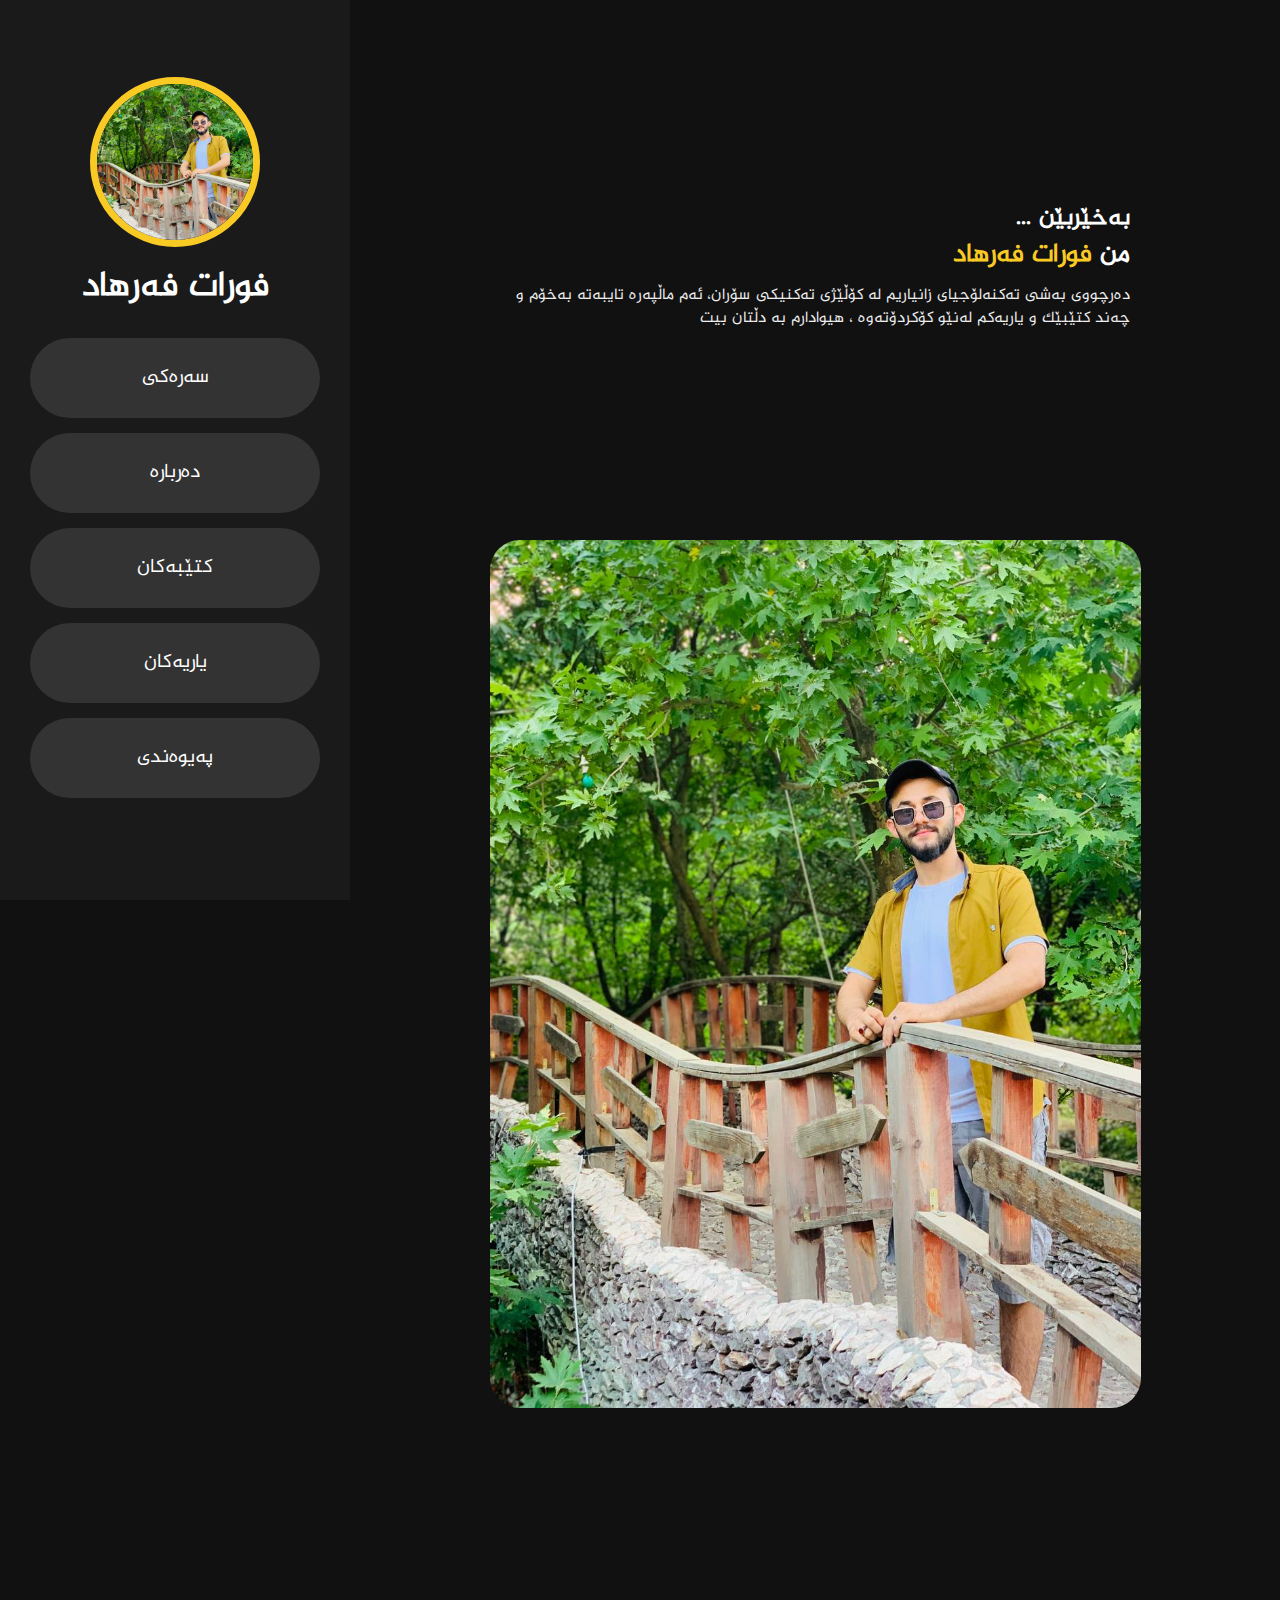
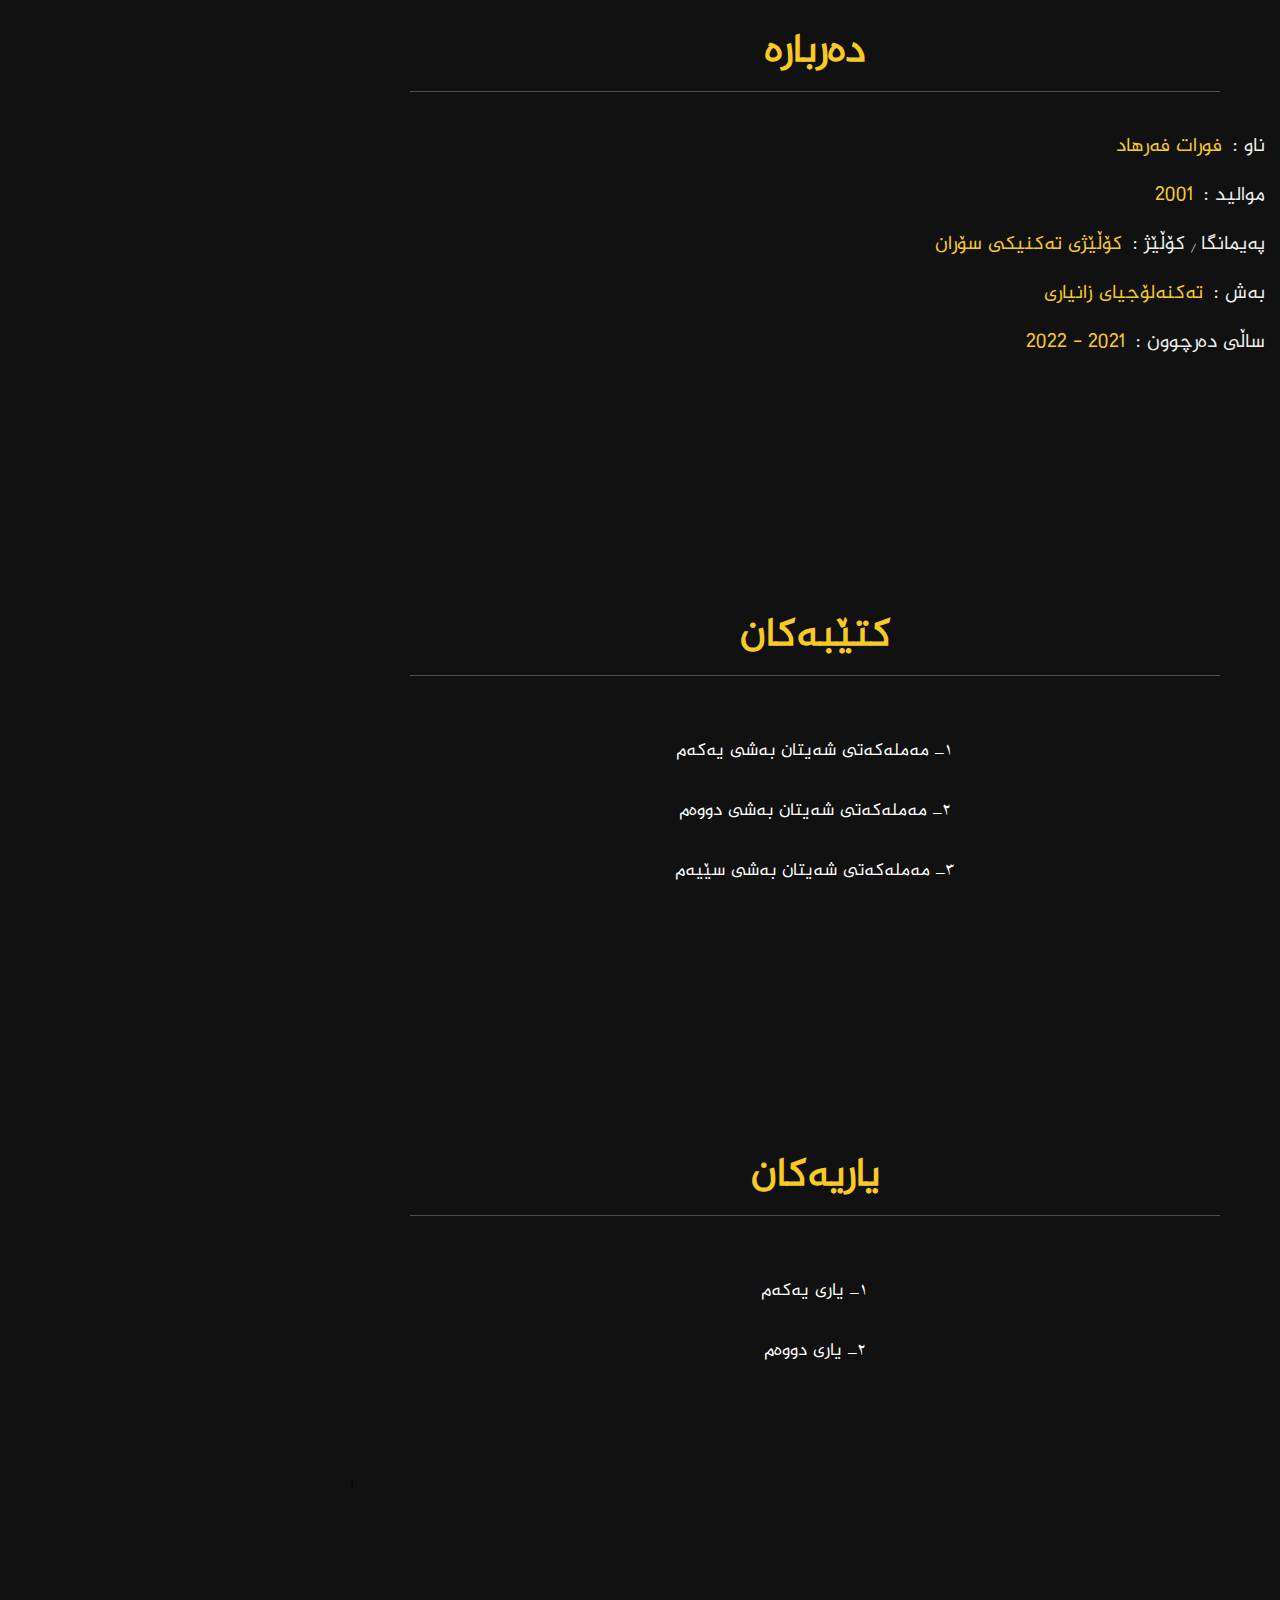
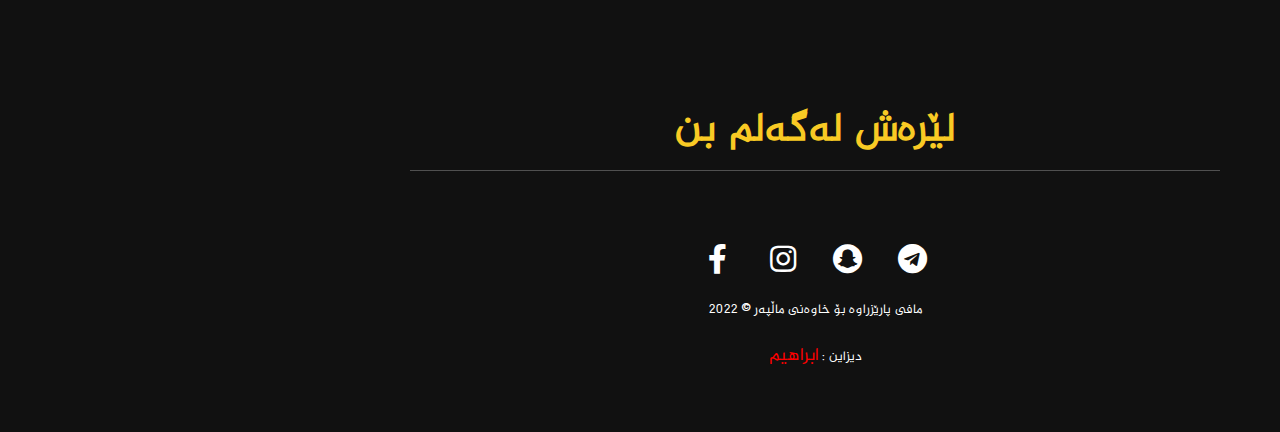
<file: index.html>
<!DOCTYPE html>
<html lang="en">
<head>
    <meta charset="UTF-8">
    <meta name="viewport" content="width=device-width, initial-scale=1.0">
    <title>Furat Farhad</title>
   <link rel="stylesheet" href="https://cdnjs.cloudflare.com/ajax/libs/font-awesome/5.15.2/css/all.min.css">
    <link rel="stylesheet" href="https://use.fontawesome.com/releases/v5.9.0/css/all.css">
	<link rel="stylesheet" href="style.css">
</head>
<body>
<header>

    <div class="user">
        <img src="fer.jpg" alt="">
        <h3 class="name">فورات فەرهاد</h3>
</div>
  </div>
    <nav class="navbar">
        <ul>
            <li><a href="#home">سەرەکی</a></li>
            <li><a href="#about">دەربارە</a></li>
            <li><a href="#education">کتێبەکان</a></li>
            <li><a href="#game">یاریەکان</a></li>
            <li><a href="#contact">پەیوەندی</a></li>
        </ul>
    </nav>

</header>


<div id="menu" class="fas fa-bars"></div>
<section class="home" id="home">

    <h3>... بەخێربێن</h3>
    <h1>من <span>فورات فەرهاد</span></h1>
    <p> دەرچووی بەشی تەکنەلۆجیای زانیاریم لە کۆڵێژی تەکنیکی سۆران، ئەم ماڵپەرە تایبەتە بەخۆم و چەند کتێبێک و یاریەکم لەنێو کۆکردۆتەوە ، هیوادارم بە دڵتان بیت </p>
</section>
<center>
<img src="fer.jpg"/>
</center>
<section class="about" id="about">

<h1 class="heading"> <span>دەربارە</span></h1>

<div class="row">

    <div class="info">
        <h3> <span> ناو : </span> فورات فەرهاد </h3>
        <h3> <span> موالید : </span> 2001 </h3>
        <h3> <span> پەیمانگا / کۆڵێژ : </span> کۆڵێژی تەکنیکی سۆران </h3>
        <h3> <span> بەش : </span> تەکنەلۆجیای زانیاری </h3>
        <h3> <span> ساڵی دەرچوون : </span> 2021 - 2022 </h3>
  </div>


</div>

</section>
<section class="education" id="education">

<h1 class="heading"> <span>کتێبەکان</span></h1>
	<center>
	<br>
	<br>
	<br>
	 <a href="https://drive.google.com/file/d/1ADkKz0TzQVHEKYgHtCORNxxvFsTe9XsL/view?usp=sharing">١_  مەملەکەتی شەیتان بەشی یەکەم</a><br>
	 <a href="https://drive.google.com/file/d/1tJdpO_XJ6_rtKU3IXlQ6HUhJt9Rg4CFG/view?usp=sharing">٢_  مەملەکەتی شەیتان بەشی دووەم</a><br>
	 <a href="https://drive.google.com/file/d/18dD5oGDDEutGfsQOJmvtK5Imr76cqcdO/view?usp=sharing">٣_  مەملەکەتی شەیتان بەشی سێیەم</a>
   </center>

</section>
<section class="game" id="game">

<h1 class="heading"> <span>یاریەکان</span></h1>

	<center>
	<br>
	<br>
	<br>
	 <a href="g1.html">١_  یاری یەکەم</a><br>
	 <a href="g2.html">٢_  یاری دووەم</a><br>
 </center>
 

</section>]

<section class="contact" id="contact">

<h1 class="heading"> <span>لێرەش لەگەلم بن</span></h1>

<div class="row">

    <div class="content">
	<div class="info">
	
	  <div id='contact-info'>
    <div class='links'>
	      <a href='https://www.facebook.com/profile.php?id=100058291569996'>
        <div>
          <span></span>
          <span></span>
          <span></span>
          <span></span>
          <span>
                <i class="fab fa-facebook-f"></i>
              </span>
        </div>
      </a>
	        <a href='https://instagram.com/furat_farhad?'>
        <div>
          <span></span>
          <span></span>
          <span></span>
          <span></span>
          <span>
                <i class="fab fa-instagram"></i>
              </span>
        </div>
      </a>
      <a href='https://www.snapchat.com/add/furat833'>
        <div>
          <span></span>
          <span></span>
          <span></span>
          <span></span>
          <span>
                <i class="fab fa-snapchat"></i>
              </span>
        </div>
      </a>
      <a href='https://t.me/furat833' >
        <div>
          <span></span>
          <span></span>
          <span></span>
          <span></span>
          <span>
                <i class="fab fa-telegram"></i>
              </span>

        </div>
      </a>



    </div>
  </div>
	
	</div>

    </div>


</div>
<footer>
	<p>مافی پارێزراوە بۆ خاوەنی ماڵپەر ©   2022 </p>
	<p>دیزاین : <a href="https://www.facebook.com/ibrahimmm55"><font color='red'>ابراهیم</font></a></p>
</footer>
</section>

<script src="https://cdnjs.cloudflare.com/ajax/libs/jquery/3.6.0/jquery.min.js"></script>

<script src="script.js"></script>


</body>
</html>
</file>
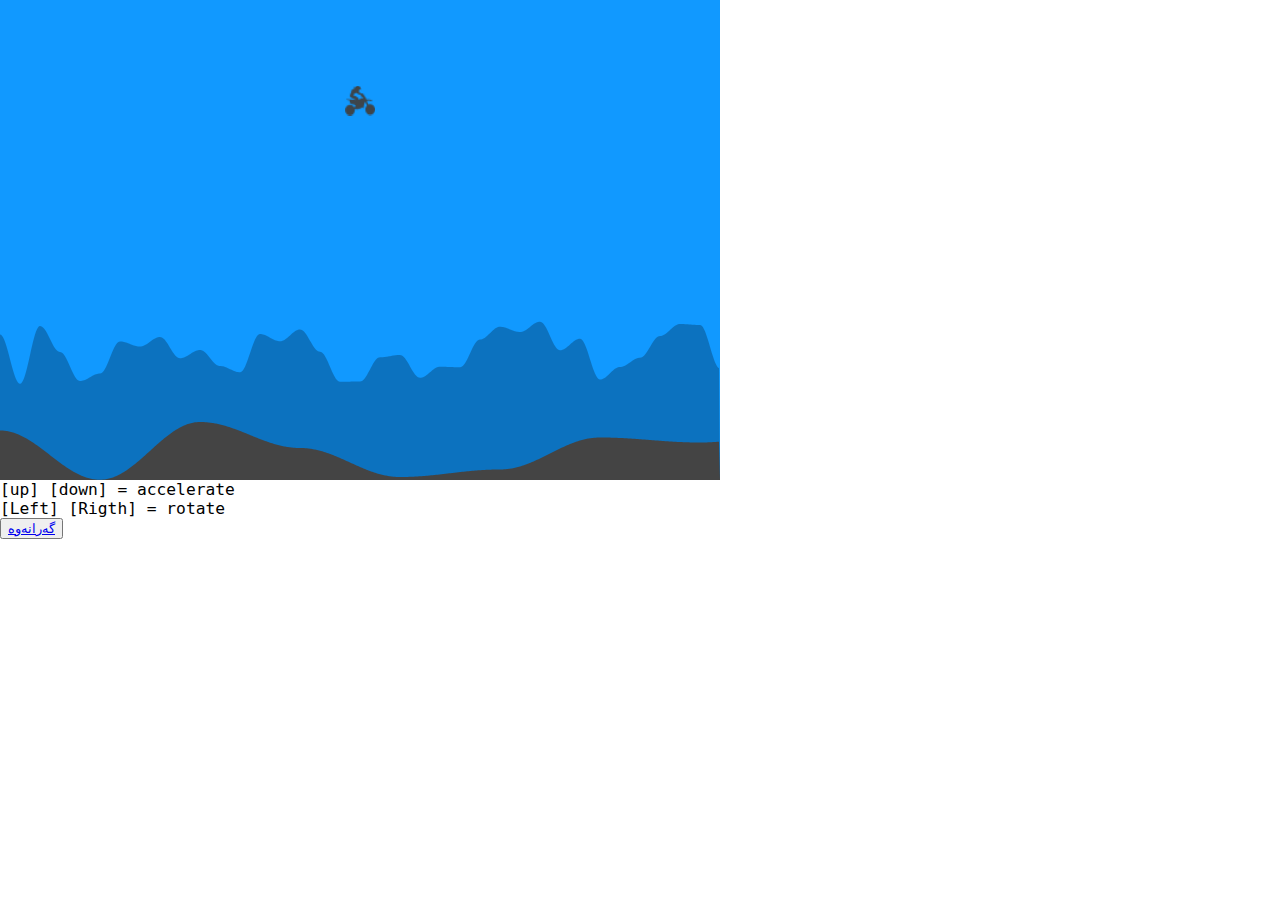
<file: g1.html>
<html>
<head>
<style>
body{
  margin: 0;
  font-family: monospace;
  font-size: 1.25em;
}
</style>
</head>
	<body>
	<template>[data-uri]</template>
	<script>
var c = document.createElement("canvas");
var ctx = c.getContext("2d");
c.width = 720; 
c.height = 480;
document.body.appendChild(c);

var perm = [];
while (perm.length < 255){
    while(perm.includes(val = Math.floor(Math.random()*255)));
    perm.push(val);
}

var lerp = (a,b,t) => a + (b-a) * (1-Math.cos(t*Math.PI))/2;
var noise = x=>{
    x = x * 0.01 % 254;
    return lerp(perm[Math.floor(x)], perm[Math.ceil(x)], x - Math.floor(x));
}

var Player =  function(){
    this.x = c.width/2;
    this.y = 0;
    this.ySpeed = 0;
    this.rot = 0;
    this.rSpeed = 0;
    this.img = new Image();
    this.img.src = document.getElementsByTagName("template")[0].innerHTML;
    this.draw = function(){
        var p1 =  c.height - noise(t + this.x) * 0.25;
        var p2 =  c.height - noise(t+5 + this.x) * 0.25;

        var grounded = 0;
        if(p1-12 > this.y){
            this.ySpeed += 0.1;
        }else{
            this.ySpeed -= this.y - (p1-12);
            this.y = p1 - 12;
            grounded = 1;
        }

        var angle = Math.atan2((p2-12) - this.y, (this.x+5) - this.x);
        this.y += this.ySpeed;

        if(!playing || grounded && Math.abs(this.rot) > Math.PI * 0.5){
            playing = false;
            this.rSpeed = 5;
            k.ArrowUp = 1;
            this.x -= speed * 5;
        }

        
        if(grounded && playing){
            this.rot -= (this.rot - angle) * 0.65;
            this.rSpeed = this.rSpeed - (angle - this.rot);
        }
        this.rSpeed += (k.ArrowLeft - k.ArrowRight) * 0.05;
        this.rot -= this.rSpeed * 0.1;
        if(this.rot > Math.PI) this.rot = -Math.PI;
        if(this.rot < -Math.PI) this.rot = Math.PI;
        ctx.save();
        ctx.translate(this.x, this.y - 3);
        ctx.rotate(this.rot);
        ctx.drawImage(this.img, -15, -15, 30, 30);
        ctx.restore();
    }
}

var player = new Player();
var t = 0;
var speed = 0;
var playing = true;
var k = {ArrowUp:0, ArrowDown:0, ArrowLeft:0, ArrowRight:0};
function loop(){
    speed -= (speed - (k.ArrowUp - k.ArrowDown)) * 0.01;
    t += 10 * speed;
    ctx.fillStyle = "#19f";
    ctx.fillRect(0,0,c.width, c.height);

    ctx.fillStyle = "rgba(0,0,0,0.25)";
    ctx.beginPath();
    ctx.moveTo(0, c.height);
    for (let i = 0; i < c.width; i++)
        ctx.lineTo(i, c.height*0.8 - noise(t + i*5) * 0.25);
    ctx.lineTo(c.width, c.height);
    ctx.fill();

    ctx.fillStyle = "#444";
    ctx.beginPath();
    ctx.moveTo(0, c.height);
    for (let i = 0; i < c.width; i++)
        ctx.lineTo(i, c.height - noise(t + i) * 0.25);
    ctx.lineTo(c.width, c.height);
    ctx.fill();

    player.draw();
    if(player.x < 0)
        restart();
    requestAnimationFrame(loop);
}

onkeydown = d=> k[d.key] = 1;
onkeyup = d=> k[d.key] = 0;

function restart(){
    
    player = new Player();
    t = 0;
    speed = 0;
    playing = true;
    k = {ArrowUp:0, ArrowDown:0, ArrowLeft:0, ArrowRight:0};

}
loop();

var instructions = document.createElement("div");
instructions.innerHTML += "[up] [down] = accelerate <br> [Left] [Rigth] = rotate";
document.body.appendChild(instructions);

</script>
<button><a href="index.html">گەرانەوە</a></button>
	</body>
</html>
</file>
<file: style.css>
@font-face {
  font-family: 'Speda';
  src: url('Speda.woff' ) format('woff2');
}

:root{
    --yellow:#f9ca24;
}

*{
    font-family: 'Speda';
    margin:0; padding:0;
    box-sizing: border-box;
    text-decoration: none;
    outline: none; border:none;
    text-transform: capitalize;
    transition: all .2s linear;
}

*::selection{
    background:var(--yellow);
    color:#333;
}

html{
    font-size: 62.5%;
    overflow-x: hidden;
}

html::-webkit-scrollbar{
    width:1.4rem;
}

html::-webkit-scrollbar-track{
    background:#222;
}

html::-webkit-scrollbar-thumb{
    background:var(--yellow);
}

body{
    background:#111;
    overflow-x: hidden;
    padding-left: 35rem;
}

section{
    min-height: 60vh;
    padding-top:20rem;
	 
}

.btn{
    padding:.7rem 3rem;
    background:#333;
    color:#fff;
    cursor: pointer;
    margin-top: 1rem;
    font-size: 2rem;
    border-radius: 5rem;
}

.btn i{
    padding:0 .5rem;
    font-size: 1.8rem;
}

.btn:hover{
    background:var(--yellow);
}

.heading{
    text-align: center;
    margin:0 6rem;
    font-size: 4rem;
    padding:1rem;
    border-bottom: .1rem solid #fff4;
    color:#fff;
}

.heading span{
    color:var(--yellow);
}

header{
    position: fixed;
    top:0; left:0;
    z-index: 1000;
    height:100%;
    width:35rem;
    background:#1a1a1a;
    display: flex;
    align-items: center;
    justify-content: center;
    flex-flow: column;
    text-align: center;
}

header .user img{
    height:17rem;
    width:17rem;
    border-radius: 50%;
    object-fit: cover;
    margin-bottom: 1rem;
    border:.7rem solid var(--yellow);
}

header .user .name{
    font-size: 3.5rem;
    color:#fff;
}

header .user .post{
    font-size: 2rem;
    color:#eee;
}

header .navbar{
    width:100%;
	
}




header .navbar ul{
    list-style: none;
    padding:1rem 3rem;
	 
}


header .navbar ul li a{
    display: block;
    padding:1rem;
    margin:1.5rem 0;
    background:#333;
    color:#fff;
    font-size: 2rem;
    border-radius: 5rem;
	 
}

header .navbar ul li a:hover{
    background:var(--yellow);
}

#menu{
    position: fixed;
    top:2rem; right:2rem;
    background:#333;
    color:#fff;
    cursor: pointer;
    font-size: 2.5rem;
    padding:1rem 1.5rem;
    z-index: 1000;
    display: none;
}

.home{
    display: flex;
    justify-content: center;
    flex-flow: column;
    padding:0 15rem;
}

.home h3{
    font-size: 24px;
    color:#fff;
	text-align: right;
	 
}

.home h1{
    font-size: 26px;;
    color:#fff;
	text-align: right;
}

.home h1 span{
    color:var(--yellow);
}

.home p{
    font-size:16px;
    color:#eee;
    padding: 1rem 0;
	text-align: right  ;
}

.about .row{
    display: flex;
    align-items: center;
    justify-content: center;
    flex-wrap: wrap;
    padding:1rem 0;
}

.about .row .info{
    flex:1 1 48rem;
    padding:2rem 1rem;
    padding-left: 6rem;
	text-align: right;
}

.about .row .info h3{
    font-size: 2rem;
    color:var(--yellow);
    padding:1rem 0;
    font-weight: normal;
}

.about .row .info h3 span{
    color:#eee;
    padding:0 .5rem;
}

.about .row .counter{
    flex:1 1 48rem;
    display: flex;
    justify-content: center;
    flex-wrap: wrap;
}

.about .row .counter .box{
    width:20rem;
    background:#222;
    text-align: center;
    padding: 2rem;
    margin:2rem;
}

.about .row .counter .box span{
    font-size: 4rem;
    color:var(--yellow);
}

.about .row .counter .box h3{
    font-size: 2rem;
    color:#fff;
}

.education .box-container{
    display: flex;
    align-items: center;
    justify-content: space-between;
    flex-wrap: wrap;
    padding:1rem 0;
    padding-left: 3rem;
}

.education .box-container .box{
    width:27rem;
    margin:4rem 1rem;
    padding-left: 4rem;
    border-left: .2rem solid #fff;
    position: relative;
}

.education .box-container .box span{
    font-size: 1.3rem;
    background:#222;
    color:#fff;
    border-radius: 5rem;
    padding:.5rem 2.5rem;
}

.education .box-container .box h3{
    font-size: 2rem;
    color:#fff;
    padding-top: 1.5rem;
}

.education .box-container .box p{
    font-size: 1.4rem;
    color:#eee;
    padding: 1rem 0;
}

.education .box-container .box i{
    position: absolute;
    top:-1.5rem; left:-2.5rem;
    height:5rem;
    width: 5rem;
    border-radius: 50%;
    line-height: 5rem;
    text-align: center;
    font-size: 2rem;
    color:#fff;
    background:var(--yellow);
}

.portfolio .box-container{
    display: flex;
    align-items: center;
    justify-content: center;
    flex-wrap: wrap;
    padding:2rem 0;
}

.portfolio .box-container .box{
    height: 20rem;
    width:26rem;
    border-radius: 1rem;
    margin:2rem;
    overflow: hidden;
    cursor: pointer;
}

.portfolio .box-container .box img{
    height:100%;
    width:100%;
    object-fit: cover;
}

.portfolio .box-container .box:hover img{
    transform: scale(1.2);
}

.contact .row{
    display: flex;
    align-items: center;
    justify-content: center;
    flex-wrap: wrap;
}

.contact .row .content{
    flex:1 1 30rem;
    padding:4rem;
    padding-bottom: 0;
}

 

.contact .row .content .title{
    text-transform: uppercase;
    color:#fff;
    font-size: 3rem;
    padding-bottom: 2rem;
}

.contact .row .content .info h3{
    display: flex;
    align-items: center;
    font-size: 2rem;
    color:#eee;
    padding:1rem 0;
    font-weight: normal;
}

.contact .row .content .info h3 i{
    padding-right: 1rem;
    color:var(--yellow);
}

.top{
    position: fixed;
    bottom:7.5rem; right: 2rem;
    z-index: 100;
    display: none;
}

@media (max-width:1200px){

    html{
        font-size: 55%;
    }

    .home{
        padding:1rem 4rem;
    }

}

@media (max-width:991px){

   header{
       left:-120%;
   }

   #menu{
       display: block;
   }

   header.toggle{
    left:0%;
   }

   body{
       padding:0;
   }

}

@media (max-width:768px){

    html{
        font-size: 50%;
    }
 
 }

@media (max-width:400px){

    header{
        width: 100vw;
    }

    .heading{
        margin:0 3rem;
    }

    .about .row .counter .box{
        width: 100%;
    }
 
    .education .box-container .box{
        width:100%;
    }

    .portfolio .box-container .box{
        width:100%;
    }

    .contact .row form{
        margin:3rem 0;
    }

 }
 
 
 
#contact-info {
  display: flex;
  justify-content: center;
  align-items: center;
 color: white;

}

#contact-info .links {
  display: flex;
  min-width: 250px;
  justify-content: space-between;
    
}

#contact-info a {
  text-decoration: none;
  color: var(--color-bright);
  font-size: 3rem;
   
}


#contact-info .links a {
  display: block;
  position: relative;
  
}
#contact-info .links a::after {
  content: '';
  position: absolute;
  top: 0;
  left: 0;
  width: 100%;
  height: 100%;
  border: 1px solid transparent;
  transition: all .3s;
  
}
#contact-info .links a:hover::after {
 
  --transformed-box-diagonal-length: 164%;
  width: var(--transformed-box-diagonal-length);
  left: calc( (100% - var(--transformed-box-diagonal-length)) / 2 );
}


#contact-info .links a div {
  position: relative;
  display: block;
  width: 55px; 
  height: 55px;
  transition: transform .3s;
}


#contact-info .links a:hover div {
  transform: rotate(-35deg) skew(20deg);
}

.links a span {
  position: absolute;
  top: 0;
  left: 0;
  width: 100%;
  height: 100%;
  transition: 0.5s;
  border: 1px solid var(--color-bright);
  border-radius: 5px;
}

.links a span:nth-child(5) {
  display: flex; 
  justify-content: center;
  align-items: center;

  position: relative;

}

.links a:hover span:nth-child(5) {
  transform: translate(20px, -20px);
  opacity: 1;

}
.links a:hover span:nth-child(4) {
  transform: translate(15px, -15px);
  opacity: .8;
}
.links a:hover span:nth-child(3) {
  transform: translate(10px, -10px);
  opacity: .6;
}
.links a:hover span:nth-child(2) {
  transform: translate(5px, -5px);
  opacity: .4;
}
.links a:hover span:nth-child(1) {
  opacity: .2;
}

.links a.orange-background span {
  background: var(--color-orange);
  border-color: var(--color-bright);
}
.links a.orange-background span:nth-child(5) {
  background: var(--body-background-color);
}


.links a.orange-shadow:hover span {
  box-shadow: -1px 1px 3px var(--color-orange);
}


.links a.orange-border span {
  border-color: var(--color-orange);
}
.links a.orange-border span:nth-child(5) {
  border-color: var(--color-bright);
}
footer{
	color: white;
	text-align: center;
	font-size: 13px;
	margin-top: 10px; 
	text-decoration: none;
	line-height: 3rem;
	
}
a{
	color: white;
	font-size: 18px;
	margin-top: 20px;
	line-height: 6rem;
	
}
img{
	border-radius: 30px;
	width: 70%;
	
	 
	
}
</file>
